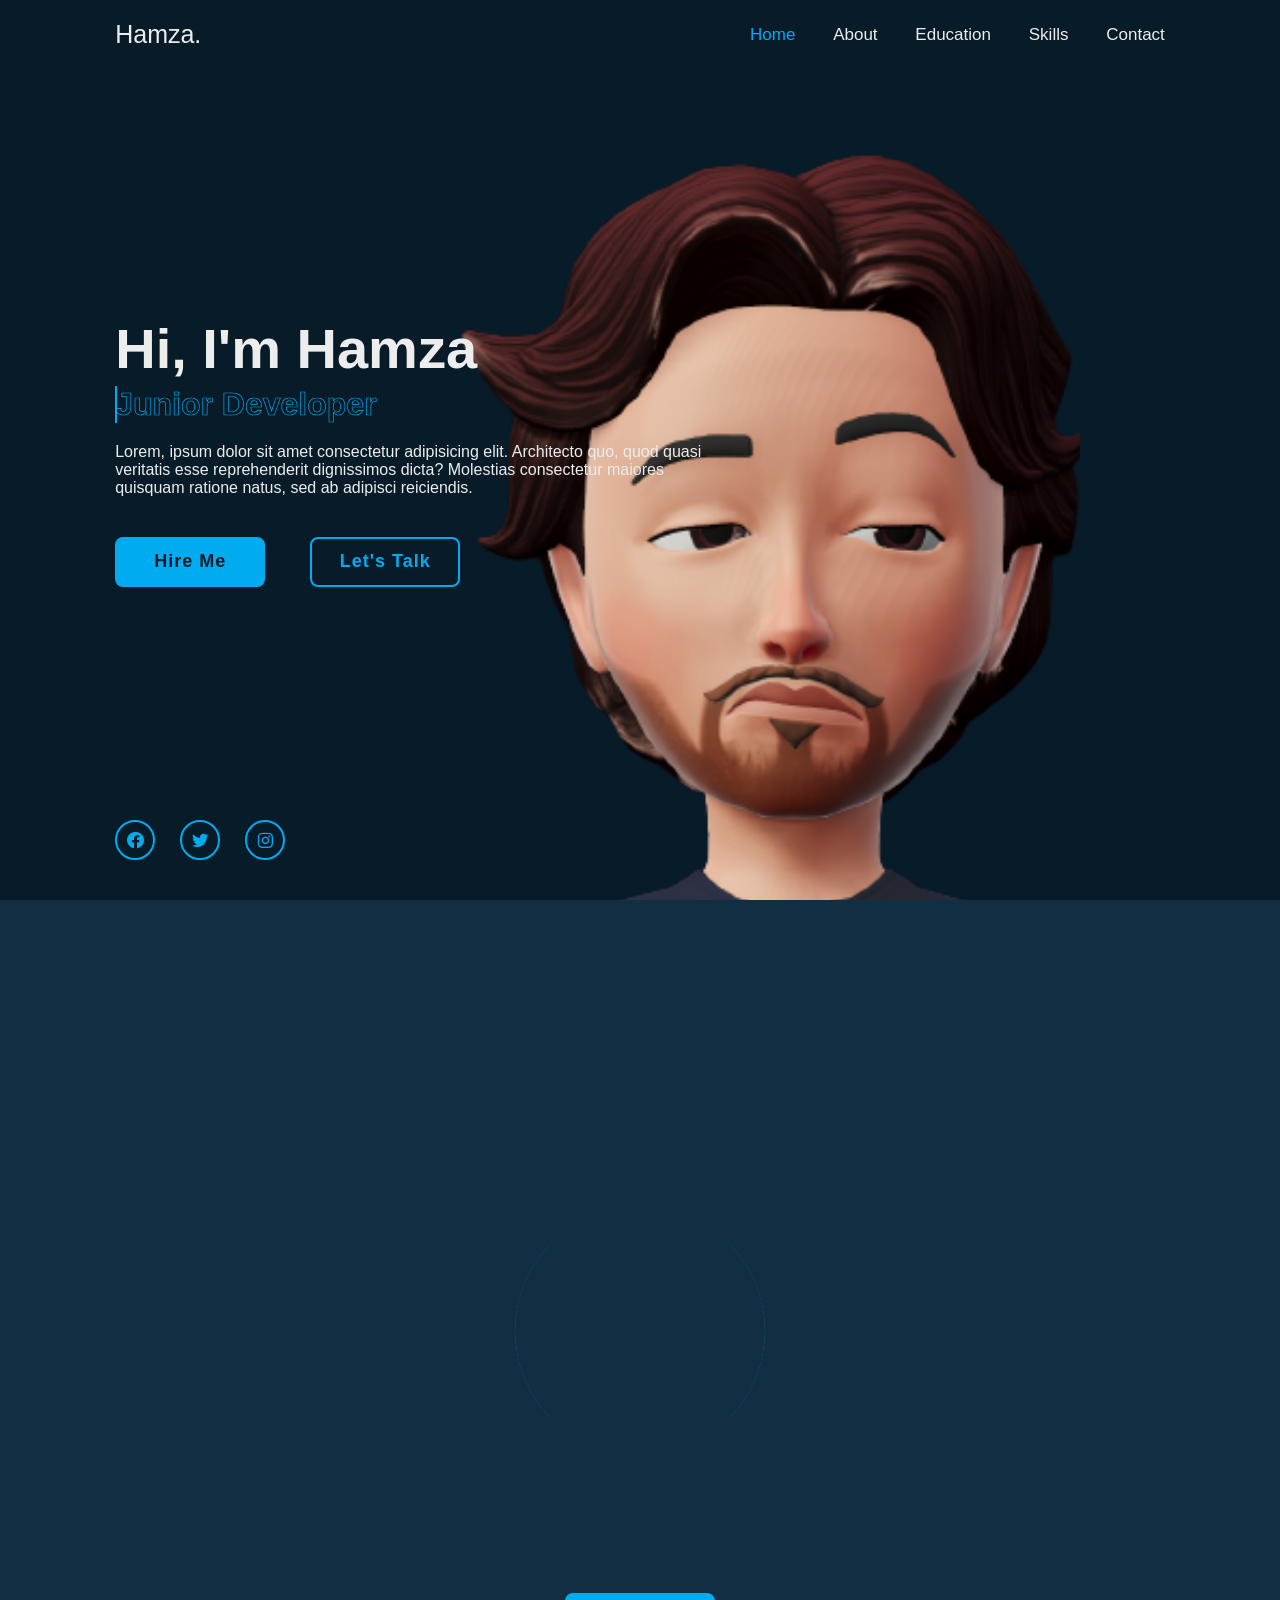
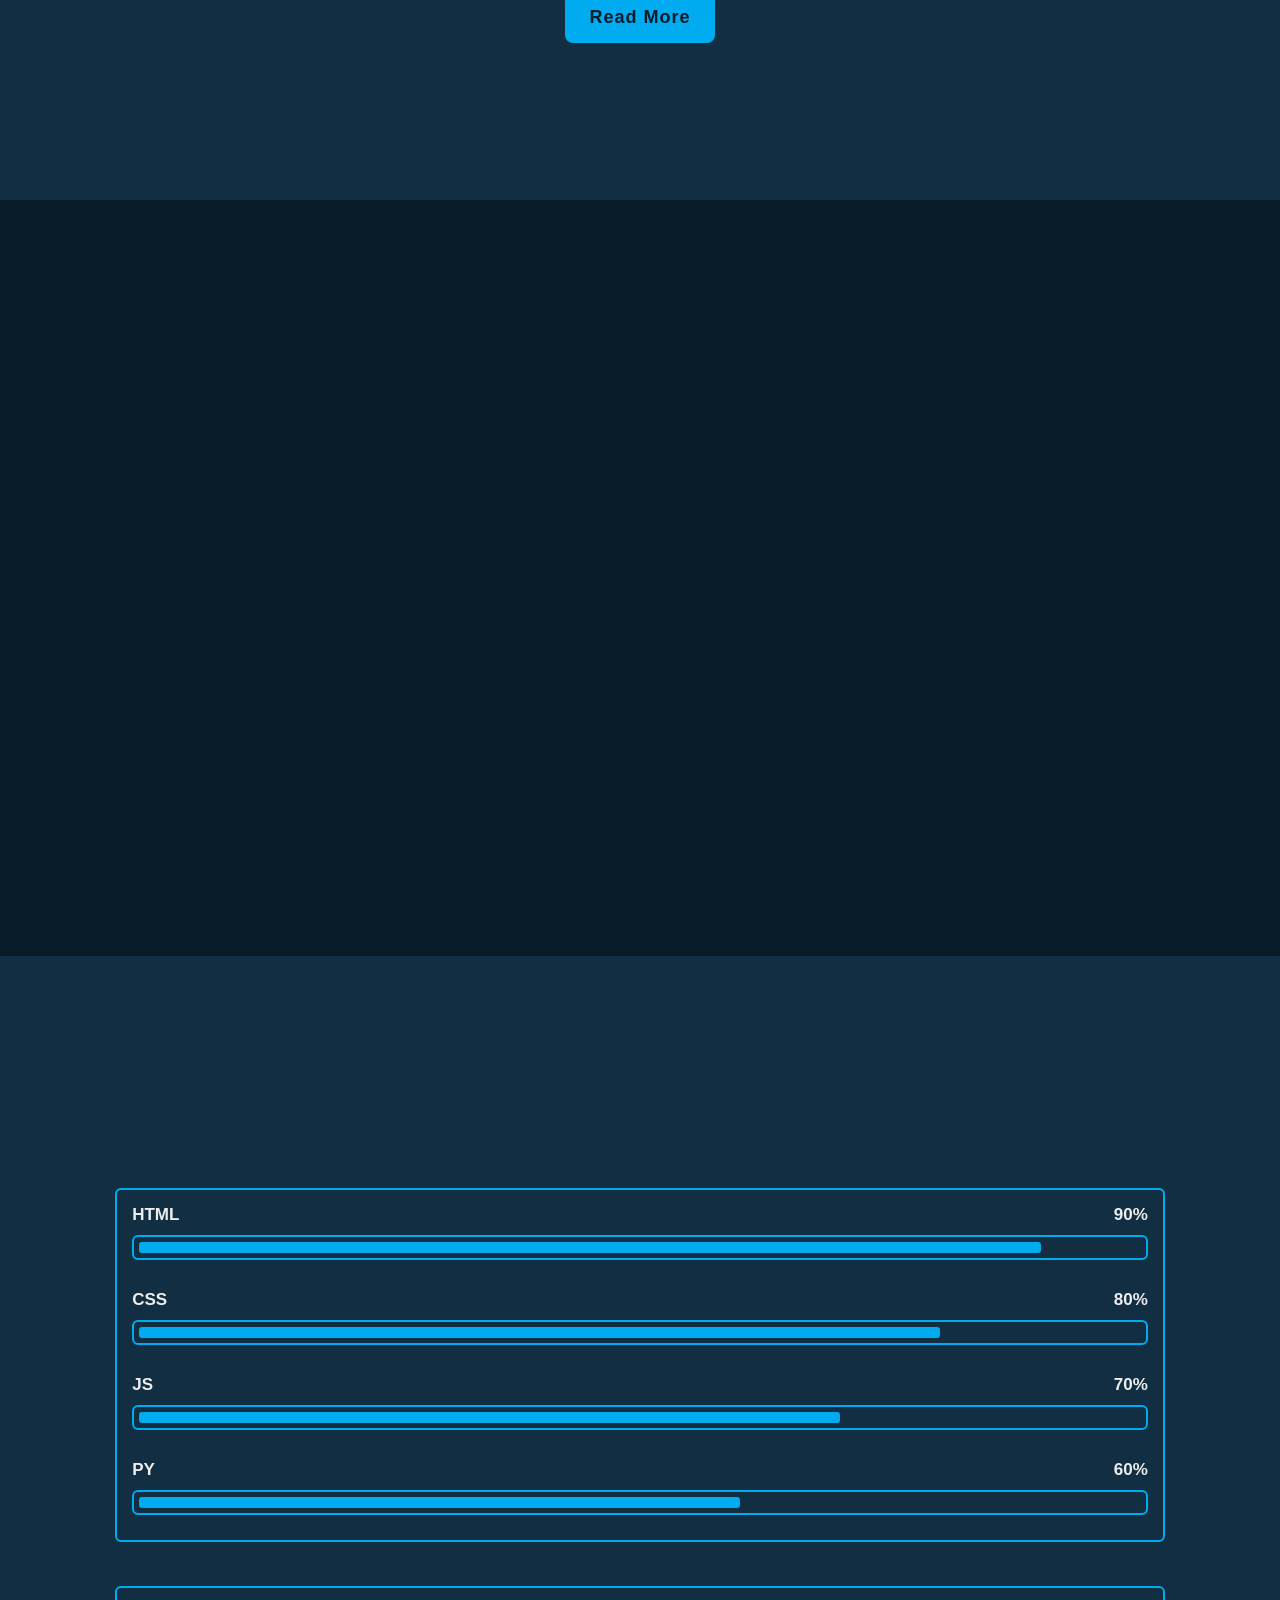
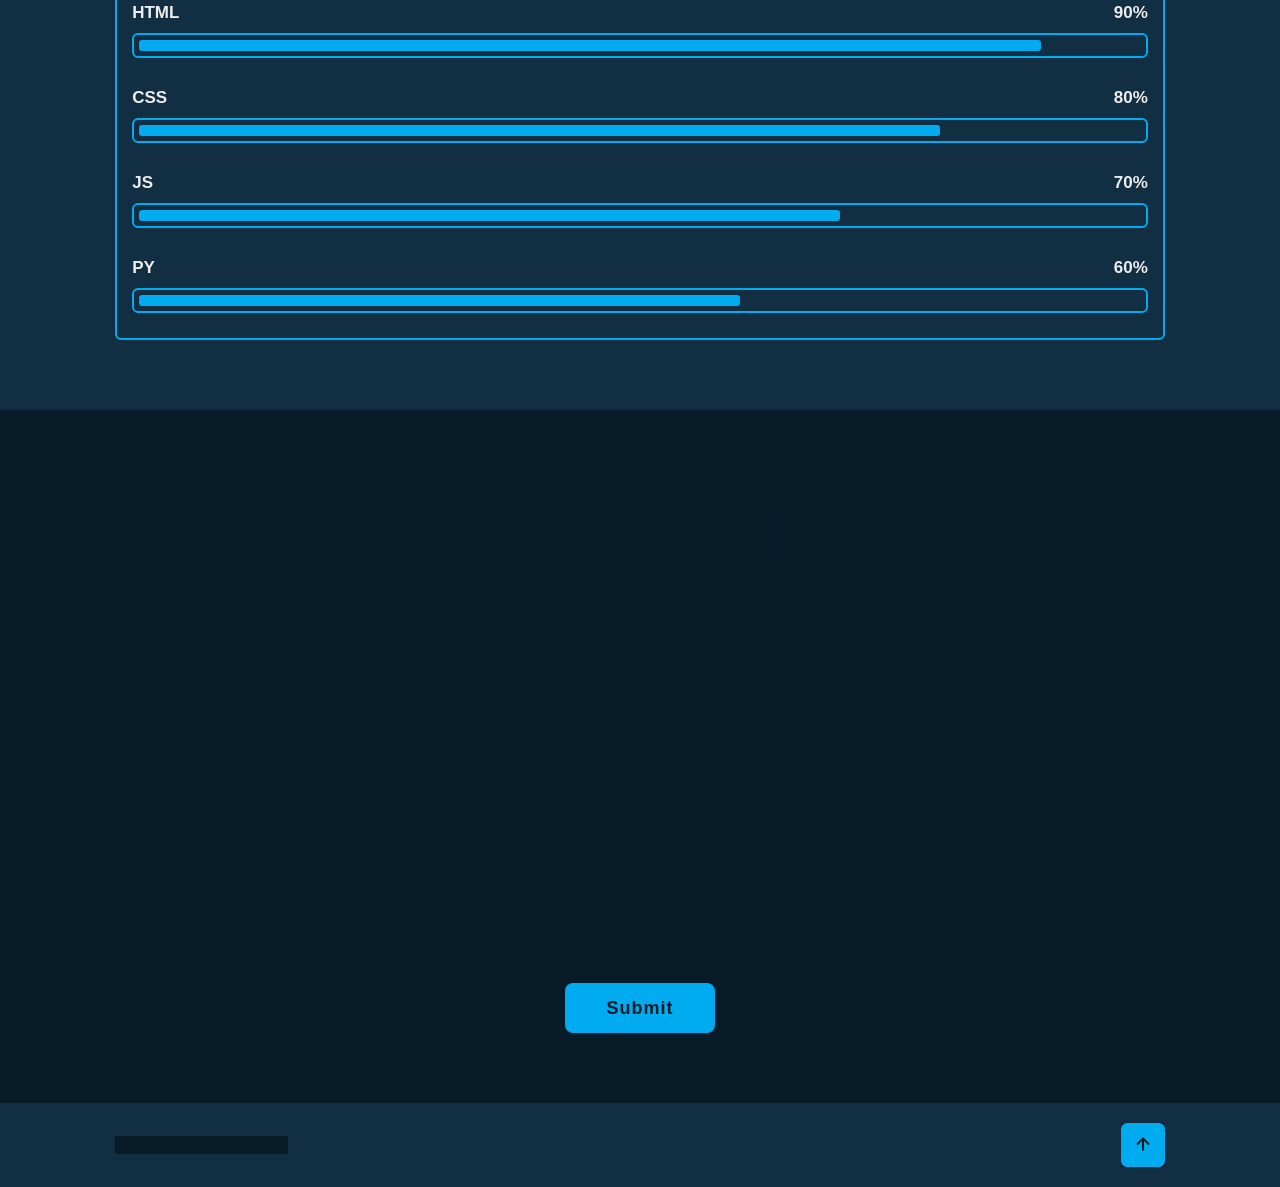
<file: index.html>
<!--studied via https://www.youtube.com/watch?v=sQoiM7i5Nqc -->
<!DOCTYPE html>
<html lang="en">

<head>
    <meta charset="UTF-8">
    <meta name="viewport" content="width=device-width, initial-scale=1.0">
    <title>Personal Portfolio Website</title>

    <link rel="stylesheet" href="CSS/styles.css">

    <!--box icons-->
    <link href='https://unpkg.com/boxicons@2.1.4/css/boxicons.min.css' rel='stylesheet'>
</head>

<body>
    <!--header design-->
    <header class="header">
        <a href="#" class="logo">
            Hamza.<span class="animate" style="--i:1;"></span>
        </a>

        <div class="bx bx-menu" id="menu-icon"><span class="animate" style="--i:2;"></span></div>
        <nav class="navbar">

            <span class="active-nav"></span>
            <a href="#home" class="active">Home</a>
            <a href="#about">About</a>
            <a href="#education">Education</a>
            <a href="#skills">Skills</a>
            <a href="#contact">Contact</a>
            <span class="active-nav"></span>
            <span class="animate" style="--i:2;"></span>
        </nav>
    </header>


    <!--home section design-->
    <section class="home show-animate" id="home">
        <div class="home-content">
            <h1>Hi, I'm <span>Hamza</span><span class="animate" style="--i:2;"></span></h1>
            <div class="text-animate">
                <h3>Junior Developer</h3>
                <span class="animate" style="--i:3;"></span>
            </div>
            <p>Lorem, ipsum dolor sit amet consectetur adipisicing elit. Architecto quo, quod quasi veritatis esse
                reprehenderit dignissimos dicta? Molestias consectetur maiores quisquam ratione natus, sed ab adipisci
                reiciendis.<span class="animate" style="--i:4;"></span></p>
            <div class="btn-box">
                <a href="#" class="btn">Hire Me</a>
                <a href="#" class="btn">Let's Talk</a>
                <span class="animate" style="--i:5;"></span>
            </div>
        </div>

        <div class="home-sci">
            <a href="#"><i class='bx bxl-facebook-circle'></i></a>
            <a href="#"><i class='bx bxl-twitter'></i></a>
            <a href="#"><i class='bx bxl-instagram'></i></a>
            <span class="animate" style="--i:6;"></span>
        </div>
        <div class="home-img"></div>
        <span class="animate home-img" style="--i:7;"></span>
    </section>



    <!--about section-->
    <section class="about" id="about">
        <h2 class="heading">About <span>Me</span><span class="animate scroll" style="--i:1;"></span></h2>

        <div class="about-img">
            <img src="./Images/avatar.png" alt="">
            <span class="circle-spin"></span>
            <span class="animate scroll" style="--i:2;"></span>
        </div>

        <div class="about-content">
            <h3>Junior Developer<span class="animate scroll" style="--i:3;"></span></h3>
            <p>Lorem ipsum dolor sit amet consectetur adipisicing elit. Quo aliquam voluptatibus deleniti doloremque
                consequatur? Molestias adipisci unde fugiat quis praesentium error consequatur optio tempore ea,
                inventore nulla. Sunt, laboriosam soluta.
                <span class="animate scroll" style="--i:4;"></span></p>

            <div class="btn-box btns">
                <a href="#" class="btn">Read More</a>
                <span class="animate scroll" style="--i:5;"></span>
            </div>
        </div>
    </section>



    <!--education section design-->
    <section class="education" id="education">
        <h2 class="heading">My<span>Journey</span><span class="animate scroll" style="--i:1;"></span></h2>

        <div class="education-row">
            <div class="education-column">
                <h3 class="title">Education<span class="animate scroll" style="--i:2;"></span></h3>

                <div class="education-box">
                    <div class="education-content">
                        <div class="content">
                            <div class="year"><i class='bx bxs-calendar'>2016-2020</i></div>
                            <h3>Degree-Uni</h3>
                            <p>Lorem ipsum dolor sit amet consectetur, adipisicing elit. Dolore porro tempora alias
                                voluptas, rerum expedita natus inventore unde cum nam!</p>
                        </div>
                    </div>

                    <div class="education-content">
                        <div class="content">
                            <div class="year"><i class='bx bxs-calendar'>2021-2023</i></div>
                            <h3>Degree-Uni</h3>
                            <p>Lorem ipsum dolor sit amet consectetur, adipisicing elit. Dolore porro tempora alias
                                voluptas, rerum expedita natus inventore unde cum nam!</p>
                        </div>
                    </div>

                    <div class="education-content">
                        <div class="content">
                            <div class="year"><i class='bx bxs-calendar'>2023- ∞</i></div>
                            <h3>Degree-Uni</h3>
                            <p>Lorem ipsum dolor sit amet consectetur, adipisicing elit. Dolore porro tempora alias
                                voluptas, rerum expedita natus inventore unde cum nam!</p>
                        </div>
                    </div>
                    <span class="animate scroll" style="--i:3;"></span>
                </div>
            </div>


            <div class="education-column">
                <h3 class="title">Experience <span class="animate scroll" style="--i:5;"></span></h3>

                <div class="education-box">
                    <div class="education-content">
                        <div class="content">
                            <div class="year"><i class='bx bxs-calendar'>2016-2020</i></div>
                            <h3>Web Developer - Company</h3>
                            <p>Lorem ipsum dolor sit amet consectetur, adipisicing elit. Dolore porro tempora alias
                                voluptas, rerum expedita natus inventore unde cum nam!</p>
                        </div>
                    </div>

                    <div class="education-content">
                        <div class="content">
                            <div class="year"><i class='bx bxs-calendar'>2021-2023</i></div>
                            <h3>Web Developer - Company</h3>
                            <p>Lorem ipsum dolor sit amet consectetur, adipisicing elit. Dolore porro tempora alias
                                voluptas, rerum expedita natus inventore unde cum nam!</p>
                        </div>
                    </div>

                    <div class="education-content">
                        <div class="content">
                            <div class="year"><i class='bx bxs-calendar'>2023- ∞</i></div>
                            <h3>Web Developer - Company</h3>
                            <p>Lorem ipsum dolor sit amet consectetur, adipisicing elit. Dolore porro tempora alias
                                voluptas, rerum expedita natus inventore unde cum nam!</p>
                        </div>
                    </div>
                    <span class="animate scroll" style="--i:6;"></span>
                </div>
            </div>
        </div>
        </div>

        </div>


    </section>


    <!--skills section-->
    <section class="skills" id="skills">
        <h2 class="heading">My <span>Skills</span> <span class="animate scroll" style="--i:1;"></span></h2>

        <div class="skills-row">
            <!--1-->
            <div class="skills-column">
                <h3 class="title">Coding Skills<span class="animate scroll" style="--i:2;"></span></h3>

                <div class="skills-box">
                    <div class="skills-content">
                        <div class="progress">
                            <h3>HTML <span>90%</span></h3>
                            <div class="bar"><span></span></div>
                        </div>
                        <div class="progress">
                            <h3>CSS <span>80%</span></h3>
                            <div class="bar"><span></span></div>
                        </div>
                        <div class="progress">
                            <h3>JS <span>70%</span></h3>
                            <div class="bar"><span></span></div>
                        </div>
                        <div class="progress">
                            <h3>PY <span>60%</span></h3>
                            <div class="bar"><span></span></div>
                        </div>
                    </div>
                    <span class="animate scroll" style="--i:3;"></span>
                </div>
            </div>
        </div>
        <!--2-->
        <div class="skills-column">
            <h3 class="title">Professional Skills<span class="animate scroll" style="--i:5;"></span></h3>

            <div class="skills-box">
                <div class="skills-content">
                    <div class="progress">
                        <h3>HTML <span>90%</span></h3>
                        <div class="bar"><span></span></div>
                    </div>
                    <div class="progress">
                        <h3>CSS <span>80%</span></h3>
                        <div class="bar"><span></span></div>
                    </div>
                    <div class="progress">
                        <h3>JS <span>70%</span></h3>
                        <div class="bar"><span></span></div>
                    </div>
                    <div class="progress">
                        <h3>PY <span>60%</span></h3>
                        <div class="bar"><span></span></div>
                    </div>
                </div>
                <span class="animate scroll" style="--i:6;"></span>
            </div>
        </div>
        </div>
    </section>


    <!--contact section-->
    <section class="contact" id="contact">
        <h2 class="heading">Contact <span>Me</span><span class="animate scroll" style="--i:1;"></span></h2>

        <form action="#">
            <div class="input-box">
                <div class="input-field">
                    <input type="text" placeholder="Full Name" required>
                    <span class="focus"></span>
                </div>

                <div class="input-field">
                    <input type="text" placeholder="Email Address" required>
                    <span class="focus"></span>
                </div>
                <span class="animate" style="--i:2;"></span>
            </div>

            <div class="input-box">
                <div class="input-field">
                    <input type="number" placeholder="Mobile Number" required>
                    <span class="focus"></span>
                </div>

                <div class="input-field">
                    <input type="text" placeholder="Email Subject" required>
                    <span class="focus"></span>
                </div>
                <span class="animate" style="--i:5;"></span>
            </div>
            <div class="textarea-field">
                <textarea name="" id="" cols="30" rows="10" placeholder="Your Message"></textarea>
                <span class="focus"></span>
                <span class="animate" style="--i:7;"></span>
            </div>

            <div class="btn-box btns">
                <button type="submit" class="btn">Submit</button>
                <span class="animate" style="--i:9;"></span>
            </div>
        </form>
    </section>


    <!--footer-->
    <footer class="footer">
        <div class="footer-text">
            <p>Copyright &copy; 2023 by Me</p>
            <span class="animate" style="--i:1;"></span>
        </div>

        <div class="footer-iconTop">
            <a href="#"><i class='bx bx-up-arrow-alt'></i></a>
            <span class="animate" style="--i:3;"></span>
        </div>
    </footer>

    <script src="JS/script.js"></script>
</body>

</html>
</file>
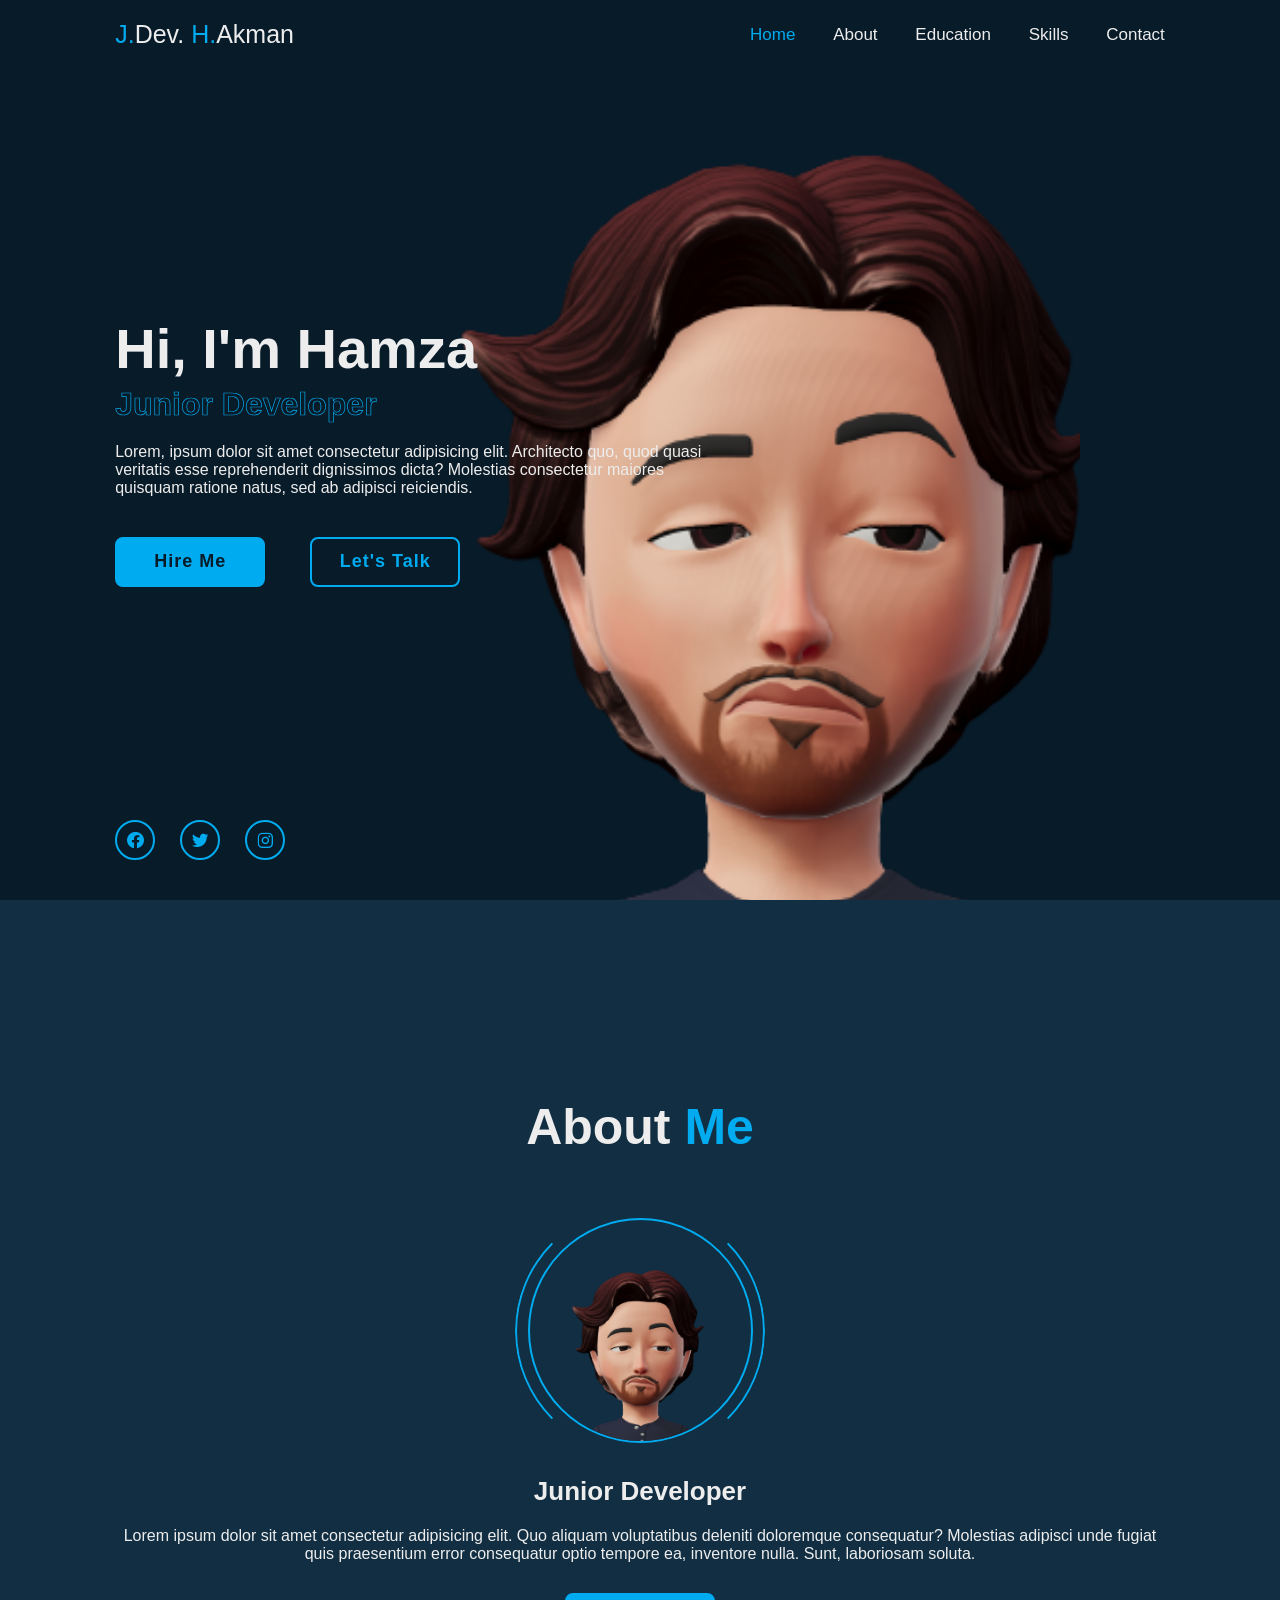
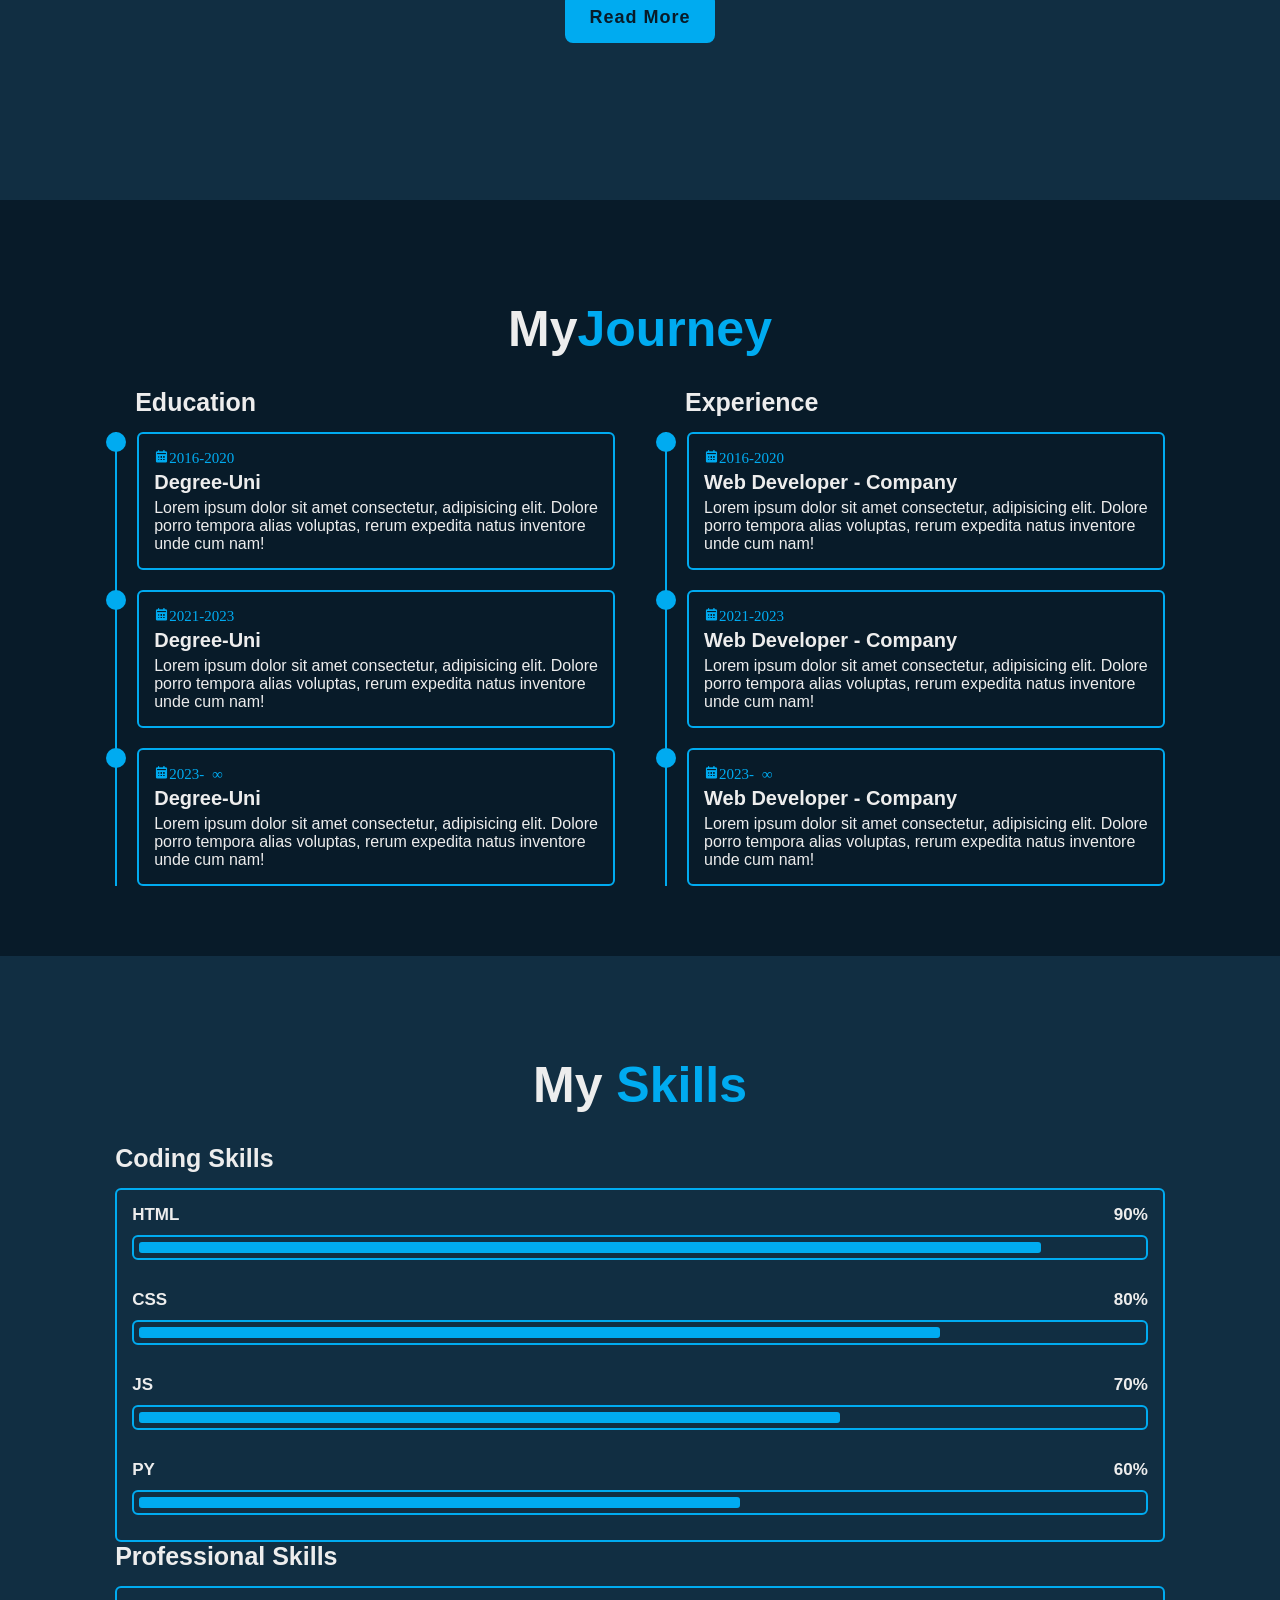
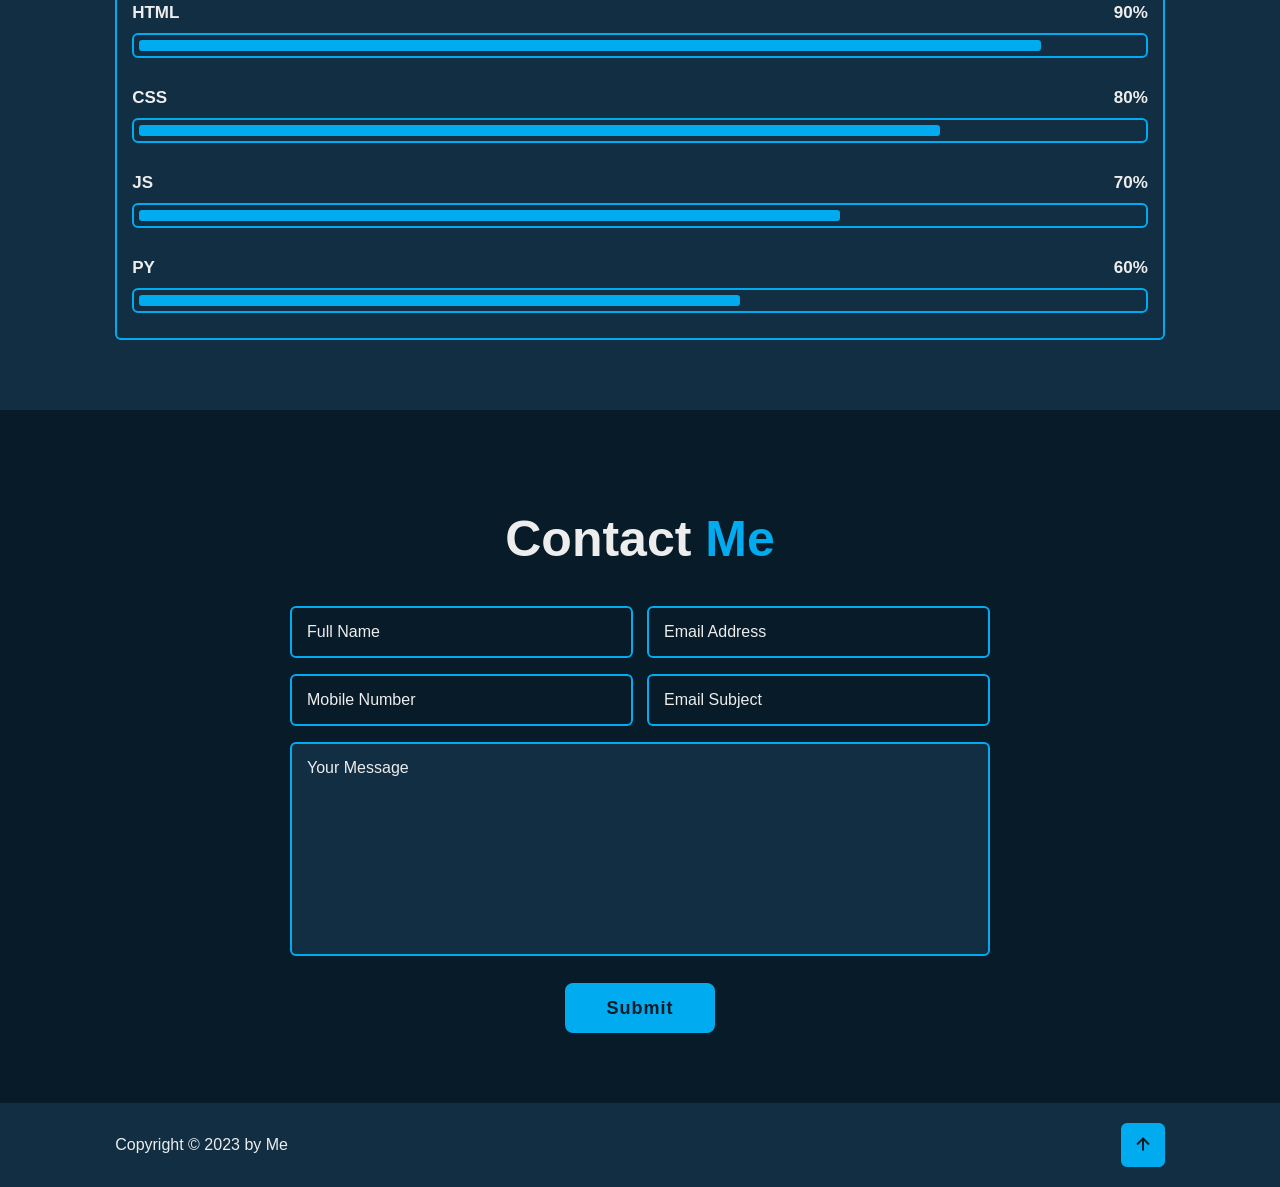
<file: PersonalWebSite/index.html>
<!DOCTYPE html>
<html lang="en">

<head>
    <meta charset="UTF-8">
    <meta name="viewport" content="width=device-width, initial-scale=1.0">
    <title>Personal Portfolio Website</title>

    <link rel="stylesheet" href="CSS/styles.css">

    <!--box icons-->
    <link href='https://unpkg.com/boxicons@2.1.4/css/boxicons.min.css' rel='stylesheet'>
</head>

<body>
    <!--header design-->
    <header class="header">
        <a href="#" class="logo">
            <span>J.</span>Dev. <span>H.</span>Akman
        </a>

        <div class="bx bx-menu" id="menu-icon"></div>
        <nav class="navbar">

            <span class="active-nav"></span>

            <a href="#home" class="active">Home</a>
            <a href="#about">About</a>
            <a href="#education">Education</a>
            <a href="#skills">Skills</a>
            <a href="#contact">Contact</a>
        </nav>
    </header>


    <!--home section design-->

    <section class="home" id="home">
        <div class="home-content">
            <h1>Hi, I'm <span>Hamza</span></h1>
            <div class="text-animate">
                <h3>Junior Developer</h3>

            </div>
            <p>Lorem, ipsum dolor sit amet consectetur adipisicing elit. Architecto quo, quod quasi veritatis esse
                reprehenderit dignissimos dicta? Molestias consectetur maiores quisquam ratione natus, sed ab adipisci
                reiciendis.</p>
            <div class="btn-box">
                <a href="#" class="btn">Hire Me</a>
                <a href="#" class="btn">Let's Talk</a>
            </div>
        </div>

        <div class="home-sci">
            <a href="#"><i class='bx bxl-facebook-circle'></i></a>
            <a href="#"><i class='bx bxl-twitter'></i></a>
            <a href="#"><i class='bx bxl-instagram'></i></a>
        </div>
        <div class="home-img"></div>
       

    </section>



    <!--about section-->
    <section class="about" id="about">
        <h2 class="heading">About <span>Me</Menu></span></h2>

        <div class="about-img">
            <img src="./Images/avatar.png" alt="">
            <span class="circle-spin"></span>
        </div>

        <div class="about-content">
            <h3>Junior Developer</h3>
            <p>Lorem ipsum dolor sit amet consectetur adipisicing elit. Quo aliquam voluptatibus deleniti doloremque
                consequatur? Molestias adipisci unde fugiat quis praesentium error consequatur optio tempore ea,
                inventore nulla. Sunt, laboriosam soluta.</p>

            <div class="btn-box btns">

                <a href="#" class="btn">Read More</a>
            </div>
        </div>


    </section>



    <!--education section design-->

    <section class="education" id="education">
        <h2 class="heading">My<span>Journey</span></h2>

        <div class="education-row">
            <div class="education-column">
                <h3 class="title">Education</h3>

                <div class="education-box">
                    <div class="education-content">
                        <div class="content">
                            <div class="year"><i class='bx bxs-calendar'>2016-2020</i></div>
                            <h3>Degree-Uni</h3>
                            <p>Lorem ipsum dolor sit amet consectetur, adipisicing elit. Dolore porro tempora alias
                                voluptas, rerum expedita natus inventore unde cum nam!</p>
                        </div>
                    </div>

                    <div class="education-content">
                        <div class="content">
                            <div class="year"><i class='bx bxs-calendar'>2021-2023</i></div>
                            <h3>Degree-Uni</h3>
                            <p>Lorem ipsum dolor sit amet consectetur, adipisicing elit. Dolore porro tempora alias
                                voluptas, rerum expedita natus inventore unde cum nam!</p>
                        </div>
                    </div>

                    <div class="education-content">
                        <div class="content">
                            <div class="year"><i class='bx bxs-calendar'>2023- ∞</i></div>
                            <h3>Degree-Uni</h3>
                            <p>Lorem ipsum dolor sit amet consectetur, adipisicing elit. Dolore porro tempora alias
                                voluptas, rerum expedita natus inventore unde cum nam!</p>
                        </div>
                    </div>



                </div>
            </div>


            <div class="education-column">
                <h3 class="title">Experience</h3>

                <div class="education-box">
                    <div class="education-content">
                        <div class="content">
                            <div class="year"><i class='bx bxs-calendar'>2016-2020</i></div>
                            <h3>Web Developer - Company</h3>
                            <p>Lorem ipsum dolor sit amet consectetur, adipisicing elit. Dolore porro tempora alias
                                voluptas, rerum expedita natus inventore unde cum nam!</p>
                        </div>
                    </div>

                    <div class="education-content">
                        <div class="content">
                            <div class="year"><i class='bx bxs-calendar'>2021-2023</i></div>
                            <h3>Web Developer - Company</h3>
                            <p>Lorem ipsum dolor sit amet consectetur, adipisicing elit. Dolore porro tempora alias
                                voluptas, rerum expedita natus inventore unde cum nam!</p>
                        </div>
                    </div>

                    <div class="education-content">
                        <div class="content">
                            <div class="year"><i class='bx bxs-calendar'>2023- ∞</i></div>
                            <h3>Web Developer - Company</h3>
                            <p>Lorem ipsum dolor sit amet consectetur, adipisicing elit. Dolore porro tempora alias
                                voluptas, rerum expedita natus inventore unde cum nam!</p>
                        </div>
                    </div>



                </div>


            </div>


        </div>


        </div>



        </div>


    </section>


    <!--skills section-->

    <section class="skills" id="skills">
        <h2 class="heading">My <span>Skills</span></h2>

        <div class="skills-row">
            <!--1-->
            <div class="skills-column">
                <h3 class="title">Coding Skills</h3>

                <div class="skills-box">
                    <div class="skills-content">
                        <div class="progress">
                            <h3>HTML <span>90%</span></h3>
                            <div class="bar"><span></span></div>
                        </div>
                        <div class="progress">
                            <h3>CSS <span>80%</span></h3>
                            <div class="bar"><span></span></div>
                        </div>
                        <div class="progress">
                            <h3>JS <span>70%</span></h3>
                            <div class="bar"><span></span></div>
                        </div>
                        <div class="progress">
                            <h3>PY <span>60%</span></h3>
                            <div class="bar"><span></span></div>
                        </div>
                    </div>
                </div>
            </div>
        </div>
        <!--2-->
        <div class="skills-column">
            <h3 class="title">Professional Skills</h3>

            <div class="skills-box">
                <div class="skills-content">
                    <div class="progress">
                        <h3>HTML <span>90%</span></h3>
                        <div class="bar"><span></span></div>
                    </div>
                    <div class="progress">
                        <h3>CSS <span>80%</span></h3>
                        <div class="bar"><span></span></div>
                    </div>
                    <div class="progress">
                        <h3>JS <span>70%</span></h3>
                        <div class="bar"><span></span></div>
                    </div>
                    <div class="progress">
                        <h3>PY <span>60%</span></h3>
                        <div class="bar"><span></span></div>
                    </div>
                </div>
            </div>
        </div>
        </div>
    </section>


    <!--contact section-->

    <section class="contact" id="contact">
        <h2 class="heading">Contact <span>Me</span></h2>

        <form action="#">
            <div class="input-box">
                <div class="input-field">
                    <input type="text" placeholder="Full Name" required>
                    <span class="focus"></span>
                </div>

                <div class="input-field">
                    <input type="text" placeholder="Email Address" required>
                    <span class="focus"></span>
                </div>
            </div>

            <div class="input-box">
                <div class="input-field">
                    <input type="number" placeholder="Mobile Number" required>
                    <span class="focus"></span>
                </div>

                <div class="input-field">
                    <input type="text" placeholder="Email Subject" required>
                    <span class="focus"></span>
                </div>
            </div>
            <div class="textarea-field">
                <textarea name="" id="" cols="30" rows="10" placeholder="Your Message"></textarea>
                <span class="focus"></span>
            </div>

            <div class="btn-box btns">
                <button type="submit" class="btn">Submit</button>
            </div>
        </form>
    </section>


    <!--footer-->

<footer class="footer">
    <div class="footer-text">
        <p>Copyright &copy; 2023 by Me</p>
    </div>

    <div class="footer-iconTop">
        <a href="#"><i class='bx bx-up-arrow-alt'></i></a>
    </div>
</footer>

    <script src="JS/script.js"></script>
</body>

</html>
</file>
<file: CSS/styles.css>
@import url('hppts://fonts.gooleapis.com/css2?family=Poppins:wght@300;400;500;600;700;800;900&display=swap');

* {
    margin: 0;
    padding: 0;
    box-sizing: border-box;
    text-decoration: none;
    border: none;
    outline: none;
    scroll-behavior: smooth;
    font-family: 'Poppins', sans-serif;
}

:root {
    --bg-color: #081b29;
    --second-bg-color: #112e42;
    --text-color: #ededed;
    --main-color: #00abf0;

}

html {
    font-size: 62.5%;
    overflow-x: hidden;

}

body {
    background: var(--bg-color);
    color: var(--text-color);

}

.header {
    position: fixed;
    top: 0;
    left: 0;
    width: 100%;
    padding: 2rem 9%;
    background: transparent;
    display: flex;
    justify-content: space-between;
    align-items: center;
    z-index: 100;
    transition: .3s;
}

.header.sticky {
    background: var(--bg-color);
}

.logo {
    position: relative;
    font-size: 2.5rem;
    color: var(--text-color);
    font-weight: 600px;
}

.navbar {
    position: relative;
}

.navbar a {
    font-size: 1.7rem;
    color: var(--text-color);
    font-weight: 500;
    margin-left: 3.5rem;
}

.navbar a:hover,
.navbar a.active {
    color: var(--main-color);

}

#menu-icon {
    position: relative;
    font-size: 3.6rem;
    color: var(--text-color);
    cursor: pointer;
    display: none;

}

section {
    min-height: 100vh;
    padding: 10rem 9% 2rem;
}

.home {
    display: flex;
    align-items: center;
    padding: 0 9%;
    background: url('../Images/home1.png') no-repeat;
    background-position: right;
    margin-right: 200px;

}

.home-content {
    max-width: 60rem;
    z-index: 99;
}

.home-content h1 {
    position: relative;
    display: inline-block;
    font-size: 5.6rem;
    font-weight: 700;
    line-height: 1.3;

}

.home-content h1 span {
    color: var(--text-color);
}

.home-content .text-animate {
    position: relative;
    width: 32.8rem;

}

.home-content .text-animate h3 {
    font-size: 3.2rem;
    font-weight: 700;
    color: transparent;
    -webkit-text-stroke: .7px var(--main-color);
    background-image: linear-gradient(var(--main-color), var(--main-color));
    background-repeat: no-repeat;
    -webkit-background-clip: text;
    background-position: -33rem 0;

}

.home.show-animate .home-content .text-animate h3 {
    animation: homeBgText 6s linear infinite;
    animation-delay: 2s;
}

.home-content .text-animate h3::before {
    content: "";
    position: absolute;
    top: 0;
    left: 0;
    width: 0;
    height: 100%;
    border-right: 2px solid var(--main-color);
    z-index: -1;


}

.home.show-animate .home-content .text-animate h3::before {
    animation: homeBgText 6s linear infinite;
    animation-delay: 2s;
}

.home-content p {
    position: relative;
    font-size: 1.6rem;
    margin: 2rem 0 4rem;

}

.btn-box {
    position: relative;
    display: flex;
    justify-content: space-between;
    width: 34.5rem;
    height: 5rem;

}

.btn-box .btn {
    position: relative;
    display: inline-flex;
    justify-content: center;
    align-items: center;
    width: 15rem;
    height: 100%;
    background: var(--main-color);
    border: .2rem solid var(--main-color);
    border-radius: .8rem;
    font-size: 1.8rem;
    font-weight: 600;
    letter-spacing: .1rem;
    color: var(--bg-color);
    z-index: 1;
    overflow: hidden;
    transition: .5s;

}

.btn-box .btn:hover {
    color: var(--main-color);
}

.btn-box .btn:nth-child(2) {
    background: transparent;
    color: var(--main-color);
}

.btn-box .btn:nth-child(2):hover {
    color: var(--bg-color);
}

.btn-box .btn:nth-child(2)::before {
    background: var(--main-color);
}

.btn-box .btn::before {
    content: "";
    position: absolute;
    top: 0;
    left: 0;
    width: 0;
    height: 100%;
    background: var(--bg-color);
    z-index: -1;
    transition: .5s;
}

.btn-box .btn:hover::before {
    width: 100%;

}


.home-sci {
    position: absolute;
    bottom: 4rem;
    width: 170px;
    display: flex;
    justify-content: space-between;

}

.home-sci a {
    position: relative;
    display: inline-flex;
    justify-content: center;
    align-items: center;
    width: 40px;
    height: 40px;
    background: transparent;
    border: .2rem solid var(--main-color);
    border-radius: 50%;
    font-size: 20px;
    color: var(--main-color);
    z-index: 1;
    overflow: hidden;
    transition: .5s;
}

.home-sci a:hover {
    color: var(--bg-color);
}

.home-sci a::before {
    content: "";
    position: absolute;
    top: 0;
    left: 0;
    width: 0;
    height: 100%;
    background: var(--main-color);
    z-index: -1;
    transition: .5s;
}

.home-sci a:hover::before {
    width: 100%;
    color: var(--main-color);

}


.home-imgHover {
    position: absolute;
    top: 0;
    right: 0;
    width: 45%;
    height: 100%;
    background: var(--bg-color);
    transition: .9s;
    opacity: .5;
}

.home-imgHover:hover {
    background: transparent;
    opacity: .5;
}

.about {
    display: flex;
    justify-content: center;
    align-items: center;
    flex-direction: column;
    gap: 2rem;
    background: var(--second-bg-color);
    padding-bottom: 6rem;

}

.heading {
    position: relative;
    font-size: 5rem;
    margin-bottom: 3rem;
    text-align: center;
}

span {
    color: var(--main-color);
}

.about-img {
    position: relative;
    width: 25rem;
    height: 25rem;
    border-radius: 50%;
    display: flex;
    justify-content: center;
    align-items: center;
    overflow: hidden;

}

.about-img img {
    width: 90%;
    border-radius: 50%;
    border: .2rem solid var(--main-color);
}


.about-img .circle-spin {
    position: absolute;
    top: 50%;
    left: 50%;
    transform: translate(-50%, -50%) rotate(0);
    width: 100%;
    height: 100%;
    border-radius: 50%;
    border-top: .2rem solid var(--second-bg-color);
    border-bottom: .2rem solid var(--second-bg-color);
    border-right: .2rem solid var(--main-color);
    border-left: .2rem solid var(--main-color);
    animation: aboutSpinner 8s linear infinite;
}


.about-content {
    text-align: center;

}

.about-content h3 {
    position: relative;
    display: inline-block;
    font-size: 2.6rem;

}

.about-content p {
    font-size: 1.6rem;
    margin: 2rem 0 3rem;
    position: relative;
}

.btn-box.btns {
    display: inline-block;
    width: 15rem;

}

.btn-box.btns a::before {
    background: var(--second-bg-color);

}

.education {
    display: flex;
    justify-content: center;
    align-items: center;
    flex-direction: column;
    min-height: auto;
    padding-bottom: 5rem;

}

.education .education-row {
    display: flex;
    flex-wrap: wrap;
    gap: 5rem;

}

.education-row .education-column {
    flex: 1 1 40rem;
}

.education-column .title {
    position: relative;
    display: inline-block;
    font-size: 2.5rem;
    margin: 0 0 1.5rem 2rem;
}

.education-column .education-box {
    position: relative;
    border-left: .2rem solid var(--main-color);

}

.education-box .education-content {
    position: relative;
    padding-left: 2rem;

}

.education-box .education-content::before {
    content: "";
    position: absolute;
    top: 0;
    left: -1.1rem;
    width: 2rem;
    height: 2rem;
    background: var(--main-color);
    border-radius: 50%;
}

.education-content .content {
    position: relative;
    padding: 1.5rem;
    border: .2rem solid var(--main-color);
    border-radius: .6rem;
    margin-bottom: 2rem;
}

.education-content .content::before {
    content: "";
    position: absolute;
    top: 0;
    left: 0;
    width: 0%;
    height: 100%;
    background: var(--second-bg-color);
    z-index: -1;
    transition: .7s;
}

.education-content .content:hover::before {
    width: 100%;
}

.education-content .content .year {
    font-size: 1.5rem;
    color: var(--main-color);
    padding-bottom: .5rem;
}

.education-content .content .year i {
    padding-right: .5rem;

}

.education-content .content h3 {
    font-size: 2rem;
}

.education-content .content p {
    font-size: 1.6rem;
    padding-top: .5rem;
}


.skills {
    min-height: auto;
    padding-bottom: 7rem;
    background: var(--second-bg-color);
}

.skills h2 {
    display: inline-block;
    left: 50%;
    transform: translateX(-50%);
}

.skills .skills-row {
    display: flex;
    flex-wrap: wrap;
    gap: 5rem;

}

.skills-row .skills-column {
    flex: 1 1 40rem;
}

.skills-column .title {
    position: relative;
    display: inline-block;
    font-size: 2.5rem;
    margin: 0 0 1.5rem;
}

.skills-column .skills-box {
    position: relative;
}

.skills-box .skills-content {
    position: relative;
    border: .2rem solid var(--main-color);
    border-radius: .6rem;
    padding: .5rem 1.5rem;
    z-index: 1;
    overflow: hidden;
}

.skills-box .skills-content::before {
    content: '';
    position: absolute;
    top: 0;
    left: 0;
    width: 0;
    height: 100%;
    background: var(--bg-color);
    z-index: -1;
    transition: .7s;
}

.skills-box .skills-content:hover::before {
    width: 100%;
}

.skills-content .progress {
    padding: 1rem 0;

}

.skills-content .progress h3 {
    font-size: 1.7rem;
    display: flex;
    justify-content: space-between;
}

.skills-content .progress h3 span {
    color: var(--text-color);

}

.skills-content .progress .bar {
    height: 2.5rem;
    border-radius: .6rem;
    border: .2rem solid var(--main-color);
    padding: .5rem;
    margin: 1rem 0;
}

.skills-content .progress .bar span {
    display: block;
    height: 100%;
    border-radius: .3rem;
    background: var(--main-color);
}

.skills-column:nth-child(1) .skills-content .progress:nth-child(1) .bar span {
    width: 90%;
}

.skills-column:nth-child(1) .skills-content .progress:nth-child(2) .bar span {
    width: 80%;
}

.skills-column:nth-child(1) .skills-content .progress:nth-child(3) .bar span {
    width: 70%;
}

.skills-column:nth-child(1) .skills-content .progress:nth-child(4) .bar span {
    width: 60%;
}

.skills-column:nth-child(3) .skills-content .progress:nth-child(1) .bar span {
    width: 90%;
}

.skills-column:nth-child(3) .skills-content .progress:nth-child(2) .bar span {
    width: 80%;
}

.skills-column:nth-child(3) .skills-content .progress:nth-child(3) .bar span {
    width: 70%;
}

.skills-column:nth-child(3) .skills-content .progress:nth-child(4) .bar span {
    width: 60%;
}



.contact {
    min-height: auto;
    padding-bottom: 7rem;

}

.contact h2 {
    display: inline-block;
    left: 50%;
    transform: translateX(-50%);
}

.contact form {
    max-width: 70rem;
    margin: 0 auto;
    text-align: center;

}

.contact form .input-box {
    position: relative;
    display: flex;
    justify-content: space-between;
    flex-wrap: wrap;
}

.contact form .input-box .input-field {
    position: relative;
    width: 49%;
    margin: .8rem 0;
}

.contact form .input-box .input-field input,
.contact form .textarea-field textarea {
    width: 100%;
    height: 100%;
    padding: 1.5rem;
    font-size: 1.6rem;
    color: var(--text-color);
    background: transparent;
    border-radius: .6rem;
    border: .2rem solid var(--main-color);
}

.contact form .input-box .input-field input::placeholder,
.contact form .textarea-field textarea::placeholder {
    color: var(--text-color);
}

.contact form .focus {
    position: absolute;
    top: 0;
    left: 0;
    width: 0;
    height: 100%;
    background: var(--second-bg-color);
    border-radius: .6rem;
    z-index: -1;
    transition: .5s;
}

.contact form .input-box .input-field input:focus~.focus,
.contact form .input-box .input-field input:valid~.focus,
.contact form .textarea-field textarea:focus~.focus,
.contact form .textarea-field textarea:valid~.focus {
    width: 100%;
}

.contact form .textarea-field {
    position: relative;
    margin: .8rem 0 2.7rem;
    display: flex;

}

.contact form .textarea-field textarea {
    resize: none;
}

.contact form .btn-box.btns .btn {
    cursor: pointer;
}

.footer {
    display: flex;
    justify-content: space-between;
    align-items: center;
    flex-wrap: wrap;
    padding: 2rem 9%;
    background: var(--second-bg-color);
}

.footer-text,
.footer-iconTop {
    position: relative;
}

.footer-text p {
    font-size: 1.6rem;
}

.footer-iconTop a {
    position: relative;
    display: inline-flex;
    justify-content: center;
    align-items: center;
    padding: .8rem;
    background: var(--main-color);
    border: .2rem solid var(--main-color);
    border-radius: .6rem;
    z-index: 1;

}

.footer-iconTop a::before {
    content: '';
    position: absolute;
    top: 0;
    left: 0;
    width: 0;
    height: 100%;
    background: var(--second-bg-color);
    transition: .5s;
    z-index: -1;
}

.footer-iconTop a:hover::before {
    width: 100%;
}

.footer-iconTop a i {
    font-size: 2.4rem;
    color: var(--bg-color);
}

.footer-iconTop a:hover i {
    color: var(--main-color);
}


/*animation reload and scroll */

.animate {
    position: absolute;
    top: 0;
    right: 0;
    width: 100%;
    height: 100%;
    background: var(--bg-color);
}

.animate.home-img {
    width: 50%;
}

.logo .animate,
.navbar .animate,
#menu-icon .animate,
.home.show-animate .animate {
    animation: showRight 1s ease forwards;
    animation-duration: calc(.3s * var(--i));
}

.animate.scroll {
    transition: 1s ease;
    transition-delay: calc(.3s / var(--i));
    animation: none;
}

section:nth-child(odd) .animate.scroll,
.footer .animate.scroll {
    background: var(--second-bg-color);
}

.education .education-box .animate.scroll {
    width: 105%;
}


.about.show-animate .animate.scroll,
.education.show-animate .animate.scroll,
.skills.show-animate .animate.scroll,
.contact.show-animate .animate.scroll,
.footer.show-animate .animate.scroll {
    transition-delay: calc(.3s * (var--i));
    width: 0;
}

/*breakpoints*/

@media (max-width:1200px) {
    html {
        font-size: 55%;
    }
}

@media (max-width:991px) {


    .header {
        padding: 2rem 4%;
    }

    section {
        padding: 10rem 4% 2rem;
    }

    .home {
        padding: 0 4%;
    }

    .footer {
        padding: 2rem 4%;
    }
}

@media (max-width:850px){

    .animate.home-img{
        width: 55%;
    }
}


@media (max-width:768px) {

    .header {
        background: var(--bg-color);
    }

    #menu-icon {
        display: block;
    }

    .navbar {
        position: absolute;
        top: 100%;
        left: -100%;
        width: 100%;
        padding: 1rem 4%;
        background: var(--main-color);
        box-shadow: 0 .5rem 1rem rgba(0, 0, 0, 2);
        z-index: 1;
        transition: .25s ease;
        transition-delay: .25s;
    }

    .navbar.active {
        left: 0;
        transition-delay: 0s;
    }


    .navbar .active-nav {
        position: absolute;
        top: 0;
        left: -100%;
        width: 100%;
        height: 100%;
        background: var(--bg-color);
        border-top: .1rem solid rgba(0, 0, 0, 2);
        z-index: -1;
        transition: .25s ease;
        transition-delay: 0s;

    }

    .navbar.active .active-nav {
        left: 0;
        transition-delay: .25s;

    }

    .navbar a {
        display: block;
        font-size: 2rem;
        margin: 3rem 0;
        transform: translateX(-20rem);
        transition: .25s ease;
        transition-delay: 0s;
    }

    .navbar.active a {
        transform: translateX(0);
        transition-delay: .25s;
    }


}


@media (max-width:520px) {
    html {
        font-size: 50%;
    }

    .home-content h1 {
        display: flex;
        flex-direction: column;
    }

    .home-sci {
        width: 160px;
    }

    .home-sci a {
        width: 38px;
        height: 38px;
    }
}


@media (max-width:462px) {
    .home-content h1 {
        font-size: 5.2rem;
    }

    .education {
        padding: 10rem 4% 5rem 5%;
    }

    .contact form .input-box .input-field {
        width: 100%;
    }

    .footer {
        flex-direction: column-reverse;
    }

    .footer p {
        margin-top: 2rem;
        text-align: center;
    }
}

@media (max-width:371px) {
    .home {
        justify-content: center;
    }

    .home-content {

        display: flex;
        align-items: center;
        flex-direction: column;
        text-align: center;
    }

    .home-content h1 {
        font-size: 5rem;
    }
}

/* keyframes animation */

@keyframes homeBgText {

    0%,
    10%,
    100% {
        background-position: -33rem 0;
    }

    65%,
    85% {
        background-position: 0 0;
    }

}

@keyframes homeCursorText {

    0%,
    10%,
    100% {
        width: 0;
    }

    65%,
    78%,
    85% {
        width: 100%;
        opacity: 1;
    }

    75%,
    81% {
        opacity: 0;
    }

}

@keyframes aboutSpinner {
    100% {
        transform: translate(-50%, -50%) rotate(360deg);
    }
}

@keyframes showRight {
    100% {
        width: 0;
    }
}
</file>
<file: PersonalWebSite/CSS/styles.css>
@import url('hppts://fonts.gooleapis.com/css2?family=Poppins:wght@300;400;500;600;700;800;900&display=swap');

* {
    margin: 0;
    padding: 0;
    box-sizing: border-box;
    text-decoration: none;
    border: none;
    outline: none;
    scroll-behavior: smooth;
    font-family: 'Poppins', sans-serif;
}

:root {
    --bg-color: #081b29;
    --second-bg-color: #112e42;
    --text-color: #ededed;
    --main-color: #00abf0;

}

html {
    font-size: 62.5%;
    overflow-x: hidden;

}

body {
    background: var(--bg-color);
    color: var(--text-color);

}

.header {
    position: fixed;
    top: 0;
    left: 0;
    width: 100%;
    padding: 2rem 9%;
    background: transparent;
    display: flex;
    justify-content: space-between;
    align-items: center;
    z-index: 100;
    transition: .3s;
}

.header.sticky {
    background: var(--bg-color);
}

.logo {
    font-size: 2.5rem;
    color: var(--text-color);
    font-weight: 600px;


}

.navbar a {
    font-size: 1.7rem;
    color: var(--text-color);
    font-weight: 500;
    margin-left: 3.5rem;
}

.navbar a:hover,
.navbar a.active {
    color: var(--main-color);

}

#menu-icon {
    font-size: 3.6rem;
    color: var(--text-color);
    cursor: pointer;
    display: none;

}

section {
    min-height: 100vh;
    padding: 10rem 9% 2rem;
}

.home {
    display: flex;
    align-items: center;
    padding: 0 9%;
    background: url('../Images/home1.png') no-repeat;
    background-position: right;
    margin-right: 200px;

}

.home-content {
    max-width: 60rem;
    z-index: 99;
}

.home-content h1 {
    font-size: 5.6rem;
    font-weight: 700;
    line-height: 1.3;

}

.home-content h1 span {
    color: var(--text-color);
}

.home-content .text-animate {
    position: relative;
    width: 32.8rem;

}

.home-content .text-animate h3 {
    font-size: 3.2rem;
    font-weight: 700;
    color: transparent;
    -webkit-text-stroke: .7px var(--main-color);

}

.home-content p {
    font-size: 1.6rem;
    margin: 2rem 0 4rem;

}

.btn-box {
    position: relative;
    display: flex;
    justify-content: space-between;
    width: 34.5rem;
    height: 5rem;

}

.btn-box .btn {
    position: relative;
    display: inline-flex;
    justify-content: center;
    align-items: center;
    width: 15rem;
    height: 100%;
    background: var(--main-color);
    border: .2rem solid var(--main-color);
    border-radius: .8rem;
    font-size: 1.8rem;
    font-weight: 600;
    letter-spacing: .1rem;
    color: var(--bg-color);
    z-index: 1;
    overflow: hidden;
    transition: .5s;

}

.btn-box .btn:hover {
    color: var(--main-color);
}

.btn-box .btn:nth-child(2) {
    background: transparent;
    color: var(--main-color);
}

.btn-box .btn:nth-child(2):hover {
    color: var(--bg-color);
}

.btn-box .btn:nth-child(2)::before {
    background: var(--main-color);
}

.btn-box .btn::before {
    content: "";
    position: absolute;
    top: 0;
    left: 0;
    width: 0;
    height: 100%;
    background: var(--bg-color);
    z-index: -1;
    transition: .5s;
}

.btn-box .btn:hover::before {
    width: 100%;

}


.home-sci {
    position: absolute;
    bottom: 4rem;
    width: 170px;
    display: flex;
    justify-content: space-between;

}

.home-sci a {
    position: relative;
    display: inline-flex;
    justify-content: center;
    align-items: center;
    width: 40px;
    height: 40px;
    background: transparent;
    border: .2rem solid var(--main-color);
    border-radius: 50%;
    font-size: 20px;
    color: var(--main-color);
    z-index: 1;
    overflow: hidden;
    transition: .5s;
}

.home-sci a:hover {
    color: var(--bg-color);
}

.home-sci a::before {
    content: "";
    position: absolute;
    top: 0;
    left: 0;
    width: 0;
    height: 100%;
    background: var(--main-color);
    z-index: -1;
    transition: .5s;
}

.home-sci a:hover::before {
    width: 100%;
    color: var(--main-color);

}


.home-imgHover {
    position: absolute;
    top: 0;
    right: 0;
    width: 45%;
    height: 100%;
    background: var(--bg-color);
    transition: .9s;
    opacity: .5;
}

.home-imgHover:hover {
    background: transparent;
    opacity: .5;
}

.about {
    display: flex;
    justify-content: center;
    align-items: center;
    flex-direction: column;
    gap: 2rem;
    background: var(--second-bg-color);
    padding-bottom: 6rem;

}

.heading {
    font-size: 5rem;
    margin-bottom: 3rem;
    text-align: center;
}

span {
    color: var(--main-color);
}

.about-img {
    position: relative;
    width: 25rem;
    height: 25rem;
    border-radius: 50%;
    display: flex;
    justify-content: center;
    align-items: center;
    overflow: hidden;

}

.about-img img {
    width: 90%;
    border-radius: 50%;
    border: .2rem solid var(--main-color);
}


.about-img .circle-spin {
    position: absolute;
    top: 50%;
    left: 50%;
    transform: translate(-50%, -50%) rotate(0);
    width: 100%;
    height: 100%;
    border-radius: 50%;
    border-top: .2rem solid var(--second-bg-color);
    border-bottom: .2rem solid var(--second-bg-color);
    border-right: .2rem solid var(--main-color);
    border-left: .2rem solid var(--main-color);
}


.about-content {
    text-align: center;

}

.about-content h3 {
    font-size: 2.6rem;

}

.about-content p {
    font-size: 1.6rem;
    margin: 2rem 0 3rem;

}

.btn-box.btns {
    display: inline-block;
    width: 15rem;

}

.btn-box.btns a::before {
    background: var(--second-bg-color);

}

.education {
    display: flex;
    justify-content: center;
    align-items: center;
    flex-direction: column;
    min-height: auto;
    padding-bottom: 5rem;

}

.education .education-row {
    display: flex;
    flex-wrap: wrap;
    gap: 5rem;

}

.education-row .education-column {
    flex: 1 1 40rem;
}

.education-column .title {
    font-size: 2.5rem;
    margin: 0 0 1.5rem 2rem;
}

.education-column .education-box {
    border-left: .2rem solid var(--main-color);

}

.education-box .education-content {
    position: relative;
    padding-left: 2rem;

}

.education-box .education-content::before {
    content: "";
    position: absolute;
    top: 0;
    left: -1.1rem;
    width: 2rem;
    height: 2rem;
    background: var(--main-color);
    border-radius: 50%;
}

.education-content .content {
    position: relative;
    padding: 1.5rem;
    border: .2rem solid var(--main-color);
    border-radius: .6rem;
    margin-bottom: 2rem;
}

.education-content .content::before {
    content: "";
    position: absolute;
    top: 0;
    left: 0;
    width: 0%;
    height: 100%;
    background: var(--second-bg-color);
    z-index: -1;
    transition: .7s;
}

.education-content .content:hover::before {
    width: 100%;
}

.education-content .content .year {
    font-size: 1.5rem;
    color: var(--main-color);
    padding-bottom: .5rem;
}

.education-content .content .year i {
    padding-right: .5rem;

}

.education-content .content h3 {
    font-size: 2rem;
}

.education-content .content p {
    font-size: 1.6rem;
    padding-top: .5rem;
}


.skills {
    min-height: auto;
    padding-bottom: 7rem;
    background: var(--second-bg-color);
}

.skills .skills-row {
    display: flex;
    flex-wrap: wrap;
    gap: 5rem;

}

.skills-row .skills-column {
    flex: 1 1 40rem;
}

.skills-column .title {
    font-size: 2.5rem;
    margin: 0 0 1.5rem;
}

.skills-box .skills-content {
    position: relative;
    border: .2rem solid var(--main-color);
    border-radius: .6rem;
    padding: .5rem 1.5rem;
    z-index: 1;
    overflow: hidden;
}

.skills-box .skills-content::before {
    content: '';
    position: absolute;
    top: 0;
    left: 0;
    width: 0;
    height: 100%;
    background: var(--bg-color);
    z-index: -1;
    transition: .7s;
}

.skills-box .skills-content:hover::before {
    width: 100%;
}

.skills-content .progress {
    padding: 1rem 0;

}

.skills-content .progress h3 {
    font-size: 1.7rem;
    display: flex;
    justify-content: space-between;
}

.skills-content .progress h3 span {
    color: var(--text-color);

}

.skills-content .progress .bar {
    height: 2.5rem;
    border-radius: .6rem;
    border: .2rem solid var(--main-color);
    padding: .5rem;
    margin: 1rem 0;
}

.skills-content .progress .bar span {
    display: block;
    height: 100%;
    border-radius: .3rem;
    background: var(--main-color);
}

.skills-column:nth-child(1) .skills-content .progress:nth-child(1) .bar span {
    width: 90%;
}

.skills-column:nth-child(1) .skills-content .progress:nth-child(2) .bar span {
    width: 80%;
}

.skills-column:nth-child(1) .skills-content .progress:nth-child(3) .bar span {
    width: 70%;
}

.skills-column:nth-child(1) .skills-content .progress:nth-child(4) .bar span {
    width: 60%;
}

.skills-column:nth-child(3) .skills-content .progress:nth-child(1) .bar span {
    width: 90%;
}

.skills-column:nth-child(3) .skills-content .progress:nth-child(2) .bar span {
    width: 80%;
}

.skills-column:nth-child(3) .skills-content .progress:nth-child(3) .bar span {
    width: 70%;
}

.skills-column:nth-child(3) .skills-content .progress:nth-child(4) .bar span {
    width: 60%;
}



.contact {
    min-height: auto;
    padding-bottom: 7rem;

}

.contact form {
    max-width: 70rem;
    margin: 0 auto;
    text-align: center;

}

.contact form .input-box {
    position: relative;
    display: flex;
    justify-content: space-between;
    flex-wrap: wrap;
}

.contact form .input-box .input-field {
    position: relative;
    width: 49%;
    margin: .8rem 0;
}

.contact form .input-box .input-field input,
.contact form .textarea-field textarea {
    width: 100%;
    height: 100%;
    padding: 1.5rem;
    font-size: 1.6rem;
    color: var(--text-color);
    background: transparent;
    border-radius: .6rem;
    border: .2rem solid var(--main-color);
}

.contact form .input-box .input-field input::placeholder,
.contact form .textarea-field textarea::placeholder {
    color: var(--text-color);
}

.contact form .focus {
    position: absolute;
    top: 0;
    left: 0;
    width: 0;
    height: 100%;
    background: var(--second-bg-color);
    border-radius: .6rem;
    z-index: -1;
    transition: .5s;
}

.contact form .input-box .input-field input:focus~.focus,
.contact form .input-box .input-field input:valid~.focus,
.contact form .textarea-field textarea:focus~.focus,
.contact form .textarea-field textarea:valid~.focus {
    width: 100%;
}

.contact form .textarea-field {
    position: relative;
    margin: .8rem 0 2.7rem;
    display: flex;

}

.contact form .textarea-field textarea {
    resize: none;
}

.contact form .btn-box.btns .btn {
    cursor: pointer;
}

.footer {
    display: flex;
    justify-content: space-between;
    align-items: center;
    flex-wrap: wrap;
    padding: 2rem 9%;
    background: var(--second-bg-color);
}

.footer-text p {
    font-size: 1.6rem;
}

.footer-iconTop a {
    position: relative;
    display: inline-flex;
    justify-content: center;
    align-items: center;
    padding: .8rem;
    background: var(--main-color);
    border: .2rem solid var(--main-color);
    border-radius: .6rem;
    z-index: 1;

}

.footer-iconTop a::before {
    content: '';
    position: absolute;
    top: 0;
    left: 0;
    width: 0;
    height: 100%;
    background: var(--second-bg-color);
    transition: .5s;
    z-index: -1;
}

.footer-iconTop a:hover::before {
    width: 100%;
}

.footer-iconTop a i {
    font-size: 2.4rem;
    color: var(--bg-color);
}

.footer-iconTop a:hover i {
    color: var(--main-color);
}

/*breakpoints*/

@media (max-width:1200px) {
    html {
        font-size: 55%;
    }
}

@media (max-width:991px) {


    .header {
        padding: 2rem 4%;
    }

    section {
        padding: 10rem 4% 2rem;
    }

    .home {
        padding: 0 4%;
    }

    .footer {
        padding: 2rem 4%;
    }
}


@media (max-width:768px) {

    .header {
        background: var(--bg-color);
    }

    #menu-icon {
        display: block;
    }

    .navbar {
        position: absolute;
        top: 100%;
        left: -100%;
        width: 100%;
        padding: 1rem 4%;
        background: var(--main-color);
        box-shadow: 0 .5rem 1rem rgba(0, 0, 0, 2);
        z-index: 1;
        transition: .25s ease;
        transition-delay: .25s;
    }

    .navbar.active {
        left: 0;
        transition-delay: 0s;
    }


    .navbar .active-nav {
        position: absolute;
        top: 0;
        left: -100%;
        width: 100%;
        height: 100%;
        background: var(--bg-color);
        border-top: .1rem solid rgba(0, 0, 0, 2);
        z-index: -1;
        transition: .25s ease;
        transition-delay: 0s;

    }

    .navbar.active .active-nav {
        left: 0;
        transition-delay: .25s;

    }

    .navbar a {
        display: block;
        font-size: 2rem;
        margin: 3rem 0;
        transform: translateX(-20rem);
        transition: .25s ease;
        transition-delay: 0s;
    }

    .navbar.active a {
        transform: translateX(0);
        transition-delay: .25s;
    }


}


@media (max-width:520px) {
    html {
        font-size: 50%;
    }

    .home-content h1 {
        display: flex;
        flex-direction: column;
    }

    .home-sci {
        width: 160px;
    }

    .home-sci a {
        width: 38px;
        height: 38px;
    }
}


@media (max-width:462px){
    .home-content h1{
        font-size: 5.2rem;    
    }
    .education{
        padding: 10rem 4% 5rem 5%;
    }

    .contact form .input-box .input-field{
        width: 100%;
    }

    .footer{
        flex-direction: column-reverse;
    }

    .footer p{
        margin-top: 2rem;
    }
}

@media (max-width:371px){
.home{
    justify-content: center;
}

.home-content{

    display: flex;
    align-items: center;
    flex-direction: column;
    text-align: center;
}

.home-content h1{
    font-size: 5rem;
}
}
</file>
